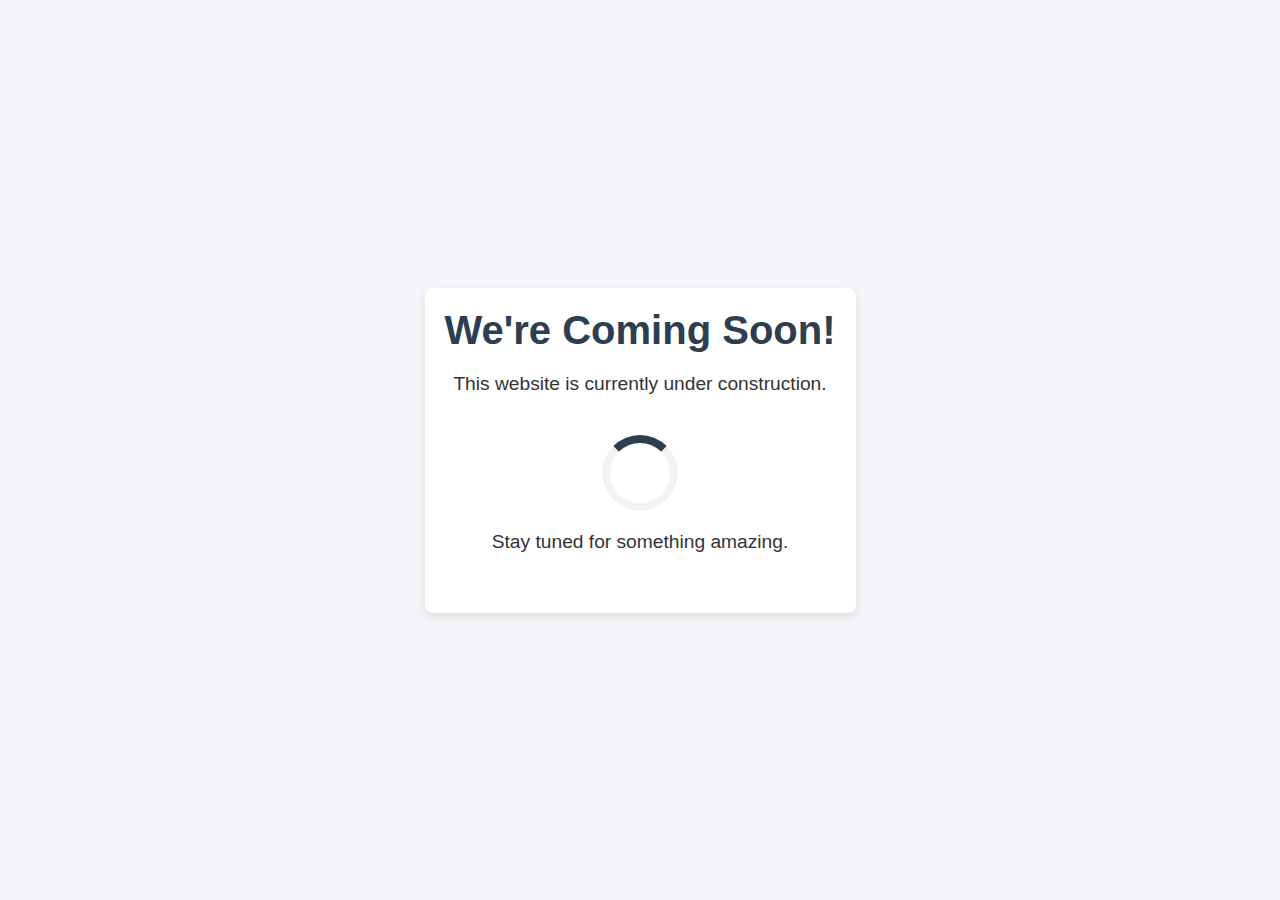
<file: index.html>
<!DOCTYPE html>
<html lang="en">
<head>
    <meta charset="UTF-8">
    <meta name="viewport" content="width=device-width, initial-scale=1.0">
    <title>Website Under Construction</title>
    <link rel="stylesheet" href="styles.css">
</head>
<body>
    <div class="container">
        <div class="content">
            <h1>We're Coming Soon!</h1>
            <p>This website is currently under construction.</p>
            <div class="loader"></div>
            <p>Stay tuned for something amazing.</p>
        </div>
    </div>
</body>
</html>
</file>
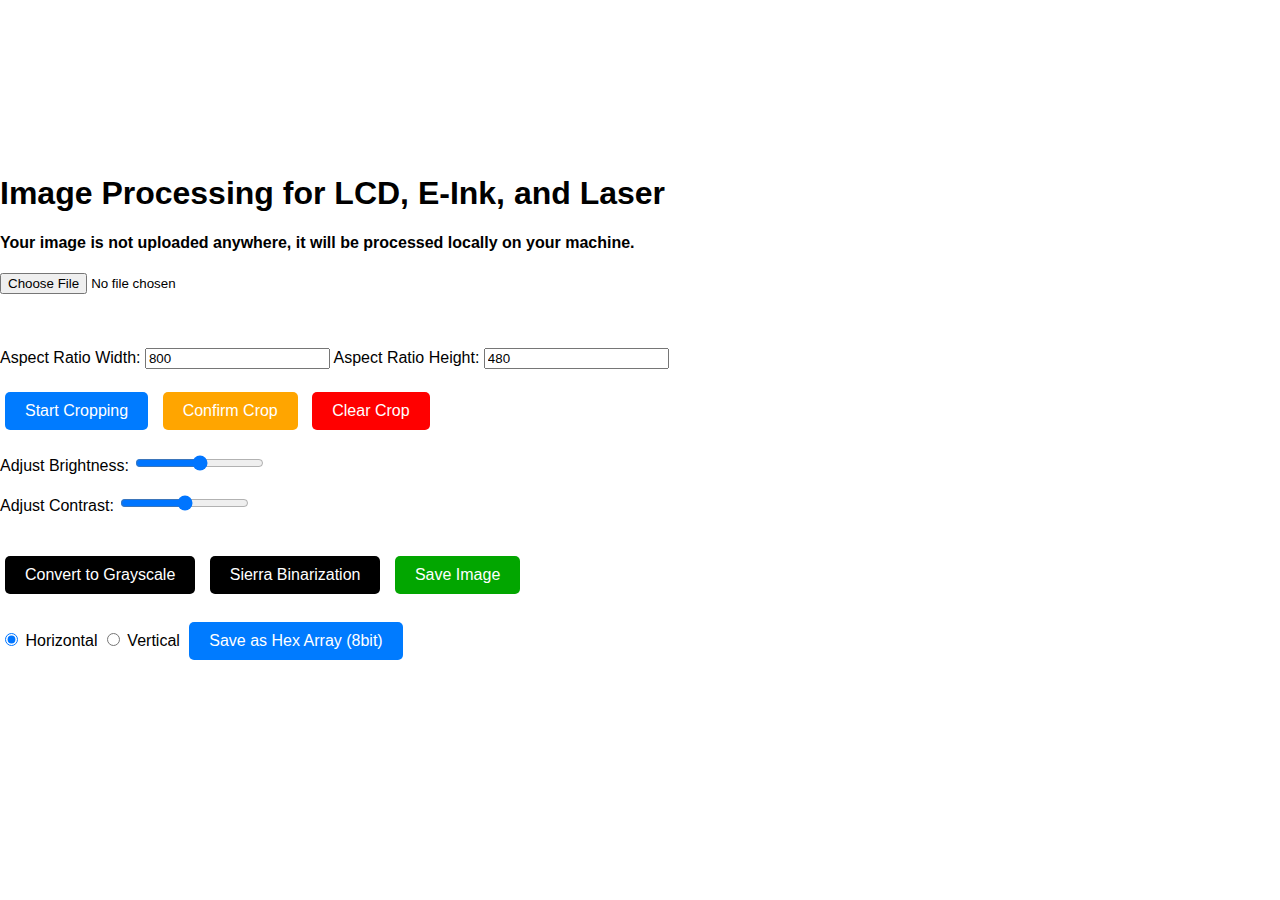
<file: einkprocessor/index.html>
<!DOCTYPE html>
<html lang="en">
<head>
    <meta charset="UTF-8">
    <meta name="viewport" content="width=device-width, initial-scale=1.0">
    <title>Image Processing</title>
    <style>
        body {
            font-family: Arial, sans-serif;
            text-align: left;
            margin: 0px;
        }
		button {
			background-color: #007bff; /* Blue background */
			border: none; /* Remove default border */
			color: white; /* White text */
			padding: 10px 20px; /* Padding inside the button */
			text-align: center; /* Center text */
			text-decoration: none; /* Remove underline */
			display: inline-block; /* Align buttons next to each other */
			font-size: 16px; /* Font size */
			margin: 5px; /* Margin around buttons */
			cursor: pointer; /* Pointer cursor on hover */
			border-radius: 5px; /* Rounded corners */
			transition: background-color 0.3s ease, transform 0.2s ease; /* Smooth transitions */
		}
        canvas {
            border: 0px solid black;
            position: relative; /* Ensure the canvas is the relative reference for absolute positioning */
        }
        #cropRegion {
            position: absolute;
            border: 2px dashed cyan;
            cursor: move;
            display: none; /* Initially hidden */
        }
        .resizer {
            position: absolute;
            width: 10px;
            height: 10px;
            background: #1E90FF;
        }
        .resizer.se { cursor: se-resize; right: 0; bottom: 0; }
       // .resizer.sw { cursor: sw-resize; left: 0; bottom: 0; }
       // .resizer.ne { cursor: ne-resize; right: 0; top: 0; }
       // .resizer.nw { cursor: nw-resize; left: 0; top: 0; }
    </style>
</head>
<body>


	<canvas id="canvas"></canvas>
	<div id="cropRegion">
        <div class="resizer se" data-resize="se"></div>
        <div class="resizer sw" data-resize="sw"></div>
        <div class="resizer ne" data-resize="ne"></div>
        <div class="resizer nw" data-resize="nw"></div>
		</div>
	

    <h1>Image Processing for LCD, E-Ink, and Laser</h1>
	 <h4>Your image is not uploaded anywhere, it will be processed locally on your machine.</h4>
	
	 <input type="file" id="imageInput" accept="image/*">
	  <br><br>
	 <br><br>
	 
	<label for="aspectWidth">Aspect Ratio Width:</label>
    <input type="number" id="aspectWidth" value="800">
    <label for="aspectHeight">Aspect Ratio Height:</label>
    <input type="number" id="aspectHeight" value="480">
    <br><br>
	<button id="startCropButton">Start Cropping</button>
    <button id="confirmCropButton" style="background-color:orange">Confirm Crop</button>
    <button id="resetCropButton" style="background-color:red">Clear Crop</button>
	
   
    
    <br><br>
    <label for="brightnessSlider">Adjust Brightness:</label>
    <input type="range" id="brightnessSlider" min="-100" max="100" value="0">
    <br><br>
    <label for="contrastSlider">Adjust Contrast:</label>
    <input type="range" id="contrastSlider" min="-100" max="100" value="0">
    <br><br>
    

    

	
    <br>
    
    
    <button id="grayscaleButton" style="background-color:black">Convert to Grayscale</button>
    <button id="binarizeButton" style="background-color:black">Sierra Binarization</button>
    <button id="saveButton" style="background-color:#02a600">Save Image</button>
	<br><br>
    
    <label>
        <input type="radio" name="scanDirection" value="horizontal" checked>
        Horizontal
    </label>
    <label>
        <input type="radio" name="scanDirection" value="vertical">
        Vertical
    </label>
    <button id="saveAsTxtButton">Save as Hex Array (8bit)</button>
    <script src="script.js"></script>
</body>
</html>
</file>
<file: styles.css>
/* Reset some default styles */
body, h1, p {
    margin: 0;
    padding: 0;
    box-sizing: border-box;
}

/* Set up body styles */
body {
    font-family: 'Arial', sans-serif;
    background-color: #f4f4f9;
    color: #333;
    display: flex;
    justify-content: center;
    align-items: center;
    height: 100vh;
    margin: 0;
}

/* Container for centering the content */
.container {
    text-align: center;
    padding: 20px;
    border-radius: 8px;
    background: #fff;
    box-shadow: 0 4px 8px rgba(0, 0, 0, 0.1);
}

/* Header styles */
h1 {
    font-size: 2.5rem;
    color: #2c3e50;
    margin-bottom: 20px;
}

/* Paragraph styles */
p {
    font-size: 1.2rem;
    margin-bottom: 40px;
}

/* Loader animation */
.loader {
    border: 8px solid #f3f3f3;
    border-radius: 50%;
    border-top: 8px solid #2c3e50;
    width: 60px;
    height: 60px;
    animation: spin 2s linear infinite;
    margin: 0 auto 20px;
}

@keyframes spin {
    0% { transform: rotate(0deg); }
    100% { transform: rotate(360deg); }
}

/* Responsive design */
@media (max-width: 768px) {
    h1 {
        font-size: 2rem;
    }

    p {
        font-size: 1rem;
    }

    .loader {
        width: 50px;
        height: 50px;
        border-width: 6px;
    }
}
</file>
